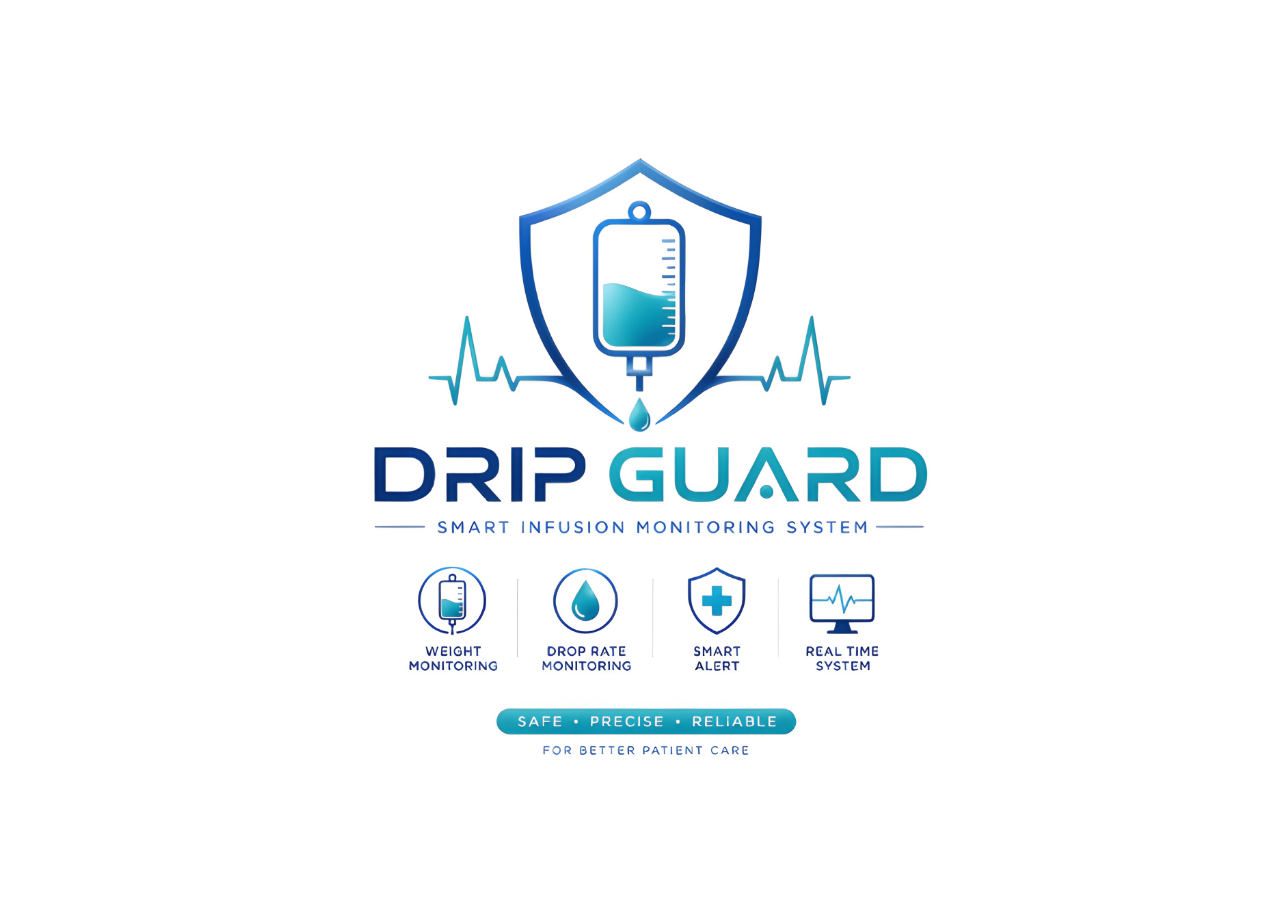
<file: index.html>
<!DOCTYPE html>
<html>

<head>

<meta charset="UTF-8">

<meta name="viewport"
content="width=device-width, initial-scale=1.0">

<title>DripGuard Login</title>

<link rel="stylesheet" href="Login.css">

</head>

<body>

    <div id="loadingScreen">

        <img src="assets/logo-clean.png" alt="DripGuard">

        <!--
        <h1>DRIPGUARD</h1>
        <p>Smart Infusion Monitoring System</p>
        -->

    </div>

    <div id="mainContent">

        <div class="login-box">

            <h1>DRIPGUARD</h1>

            <h3>Login Perawat</h3>

            <input
                type="text"
                id="username"
                placeholder="Username">

            <input
                type="password"
                id="password"
                placeholder="Password">

            <button onclick="login()">
                LOGIN
            </button>

            <p id="error"></p>

        </div>

    </div>

    <script src="Login.js"></script>

</body>

</html>
</file>
<file: Login.css>
#loadingScreen{
    position:fixed;
    top:0;
    left:0;
    width:100%;
    height:100vh;

    background:white;

    display:flex;
    flex-direction:column;
    justify-content:center;
    align-items:center;

    z-index:9999;
}

#loadingScreen img{
    width:700px;
    max-width:90vw;
}

#loadingScreen h1{
    color:#0b3d91;
    margin-top:20px;
}

#loadingScreen p{
    color:#555;
}

#mainContent{
    display:none;
    width:100%;
    height:100vh;
    justify-content:center;
    align-items:center;
}

body{

    margin:0;

    height:100vh;

    display:flex;

    justify-content:center;

    align-items:center;

    background:#f4f7fb;

    font-family:Arial;

}

.login-box{

    background:white;

    padding:50px 35px;

    border-radius:20px;

    width:90vw;

    max-width:500px;

    text-align:center;

    box-shadow:0 4px 20px rgba(0,0,0,0.1);

    box-sizing:border-box;

}

.login-box h1{

    color:#0b3d91;

}

.login-box input{

    width:100%;

    padding:12px;

    margin:10px 0;

    border:1px solid #ddd;

    border-radius:10px;

    box-sizing:border-box;

}

.login-box button{

    width:100%;

    padding:12px;

    background:#0b3d91;

    color:white;

    border:none;

    border-radius:10px;

    cursor:pointer;

}

.login-box button:hover{

    background:#1e5eff;

}

#error{

    color:red;

}

@media (max-width:768px){

    .login-box{
        width:92vw;
        padding:40px 30px;
    }

    .login-box h1{
        font-size:38px;
    }

    .login-box h3{
        font-size:22px;
    }

    .login-box input{
        padding:18px;
        font-size:18px;
    }

    .login-box button{
        padding:18px;
        font-size:18px;
    }

}
</file>
